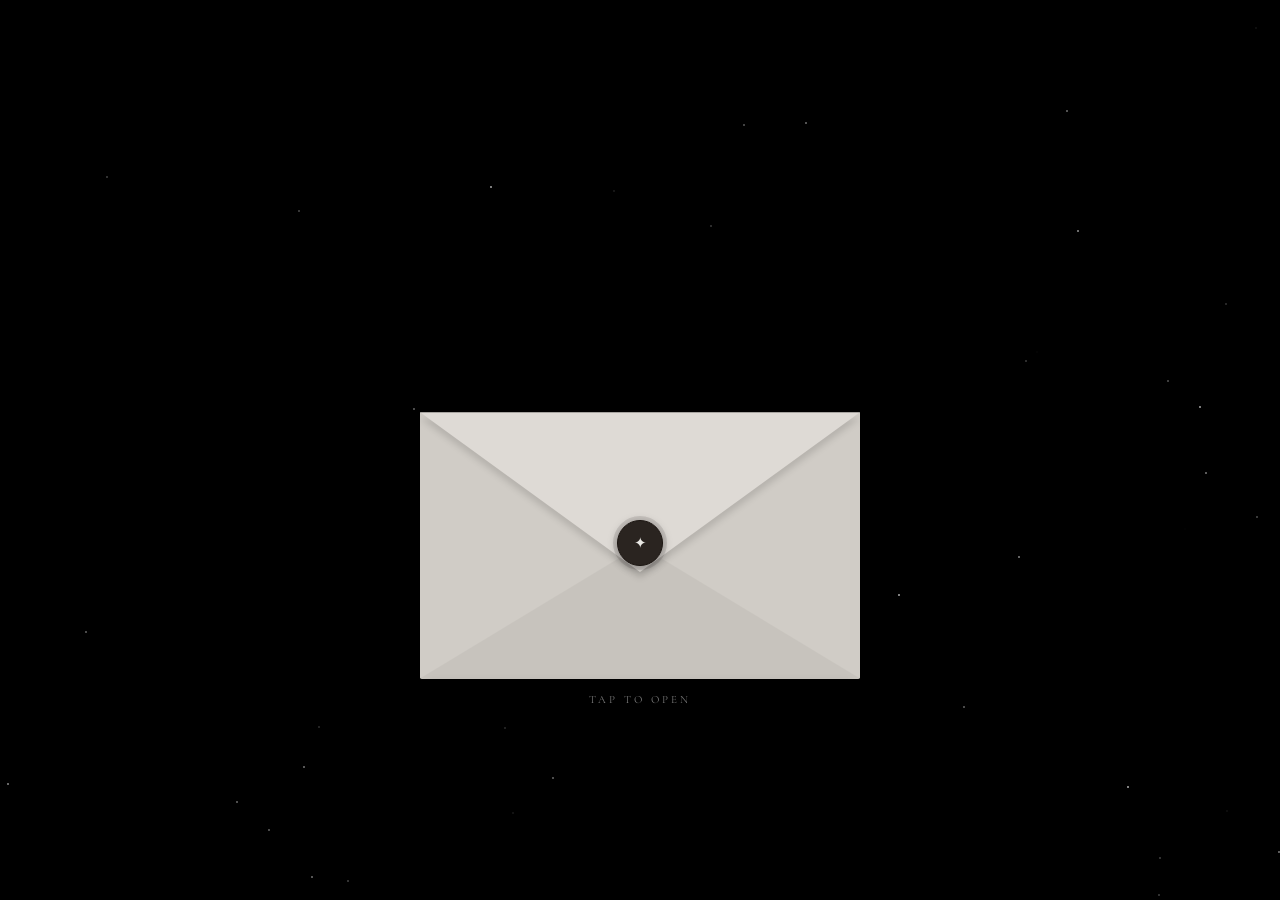
<file: index.html>
﻿<!DOCTYPE html>
<html lang="en">

<head>
  <meta charset="UTF-8">
  <meta name="viewport" content="width=device-width, initial-scale=1.0">
  <title>Invitation – CLore Sdn. Bhd.</title>
  <link rel="stylesheet" href="style.css">
  <link rel="preconnect" href="https://fonts.googleapis.com">
  <link rel="preconnect" href="https://fonts.gstatic.com" crossorigin>
  <link
    href="https://fonts.googleapis.com/css2?family=Cormorant+Garamond:ital,wght@0,300;0,400;0,500;0,600;1,300;1,400&family=Great+Vibes&display=swap"
    rel="stylesheet">
  <style>
    .lang-toggle {
      position: absolute;
      top: 1rem;
      right: 1rem;
      display: flex;
      gap: 6px;
      z-index: 5;
    }
    .lang-toggle button {
      background: transparent;
      border: 1px solid rgba(0, 0, 0, 0.15);
      color: #6a635c;
      font-family: 'Cormorant Garamond', Georgia, serif;
      font-size: 10px;
      letter-spacing: 1.5px;
      text-transform: uppercase;
      padding: 4px 10px;
      cursor: pointer;
      transition: all 0.2s;
    }
    .lang-toggle button:hover {
      border-color: rgba(0, 0, 0, 0.35);
      color: #1a1a1a;
    }
    .lang-toggle button.active {
      background: #1a1a1a;
      border-color: #1a1a1a;
      color: #e9e8e4;
    }
  </style>
</head>

<body>

  <h2 class="sr-only">Animated grand invitation card with envelope opening and RSVP form</h2>

  <!-- cinematic interlude overlay -->
  <div class="grand-overlay" id="grandOverlay">
    <div class="g-ring"></div>
    <div class="g-ring"></div>
    <div class="g-ring"></div>
    <div class="g-center">
      <div class="g-symbol">✦ &nbsp; ✦ &nbsp; ✦</div>
      <div class="g-texts">
        <div class="g-company">CLore Sdn. Bhd.</div>
        <div class="g-divider"></div>
        <div class="g-tagline" id="g-tagline">you are cordially invited</div>
      </div>
    </div>
  </div>

  <div class="scene" id="scene">
    <div class="particles" id="particles"></div>

    <div class="env-stage" id="envStage">
      <div class="envelope-wrap" id="envWrap" onclick="openEnvelope()">
        <div class="env-body-wrap">
          <div class="env-paper" id="envPaper"></div>
          <div class="env-flap" id="envFlap"></div>
          <div class="env-base-wrap">
            <div class="env-base"></div>
          </div>
          <div class="env-seal" id="envSeal">✦</div>
        </div>
      </div>
    </div>
      <p class="open-hint" id="hint">TAP TO OPEN</p>

    <div class="card-reveal" id="cardReveal">
      <div class="card">
        <div class="card-inner" style="position:relative;">
          <div class="lang-toggle">
            <button id="btn-en" onclick="setLang('en')">EN</button>
            <button id="btn-bm" onclick="setLang('bm')">BM</button>
          </div>
          <div class="card-logo"><img src="public/clore-logo.png" alt="CLore"></div>
          <div class="guest-name" id="guest-name"></div>
          <div class="card-rule"></div>
          <div class="event-label" id="event-label">TAYANGAN PERDANA</div>
          <div class="movie-title">TARUNG: UNFORGIVEN</div>
          <div class="event-details">
            <div class="event-detail-row" id="event-date">Jumaat, 8 Mei 2026</div>
            <div class="event-detail-row" id="event-time">8:00 malam</div>
            <div class="event-detail-row" id="event-venue">TGV Central I-City, Shah Alam</div>
          </div>
          <div class="rsvp-deadline" id="rsvp-deadline">Sila sahkan kehadiran sebelum <span id="rsvp-deadline-date">5 Mei 2026</span></div>
          <div id="main-cta">
            <div class="cta-row">
              <button class="btn-accept" id="btn-accept" onclick="showForm()">Accept Invitation</button>
              <button class="btn-decline" id="btn-decline" onclick="showDecline()">Unable to Attend</button>
            </div>
          </div>
          <div class="rsvp-form" id="rsvp-form">
            <div class="rsvp-heading" id="rsvp-heading">Confirm your attendance</div>
            <div>
              <label class="form-label" id="label-name">Full name</label>
              <input class="form-input" type="text" id="rsvp-name-input">
            </div>
            <div>
              <label class="form-label" id="label-phone">Mobile number</label>
              <input class="form-input" type="tel" id="rsvp-phone-input" placeholder="+60 12-345 6789">
            </div>
            <div>
              <label class="form-label" id="label-seats">Number of seats</label>
              <select class="form-select" id="rsvp-seats-input">
                <option value="1">1 — Myself only</option>
                <option value="2">2 — Myself + 1 guest</option>
                <option value="3">3 — Myself + 2 guests</option>
              </select>
            </div>
            <button class="btn-submit" id="btn-submit" onclick="showSuccess()">Confirm Attendance</button>
          </div>
          <div class="success-box" id="success-box">
            <div class="check-circle">✓</div>
            <div class="success-title" id="success-title">You're confirmed!</div>
            <div class="success-sub" id="success-sub"></div>
          </div>
        </div>
        <div class="card-footer">
          <div class="footer-note">CLore Sdn. Bhd.</div>
        </div>
      </div>
    </div>
  </div>

  <script>
    const GUEST_NAME = new URLSearchParams(window.location.search).get('guest') || "Dato’ Ahmad Faris";
    const RSVP_URL = 'https://script.google.com/macros/s/AKfycbwcLA_nsrgvuQSphbCpaSE7DG6LaZrOveD5SYx8oHdH7uSko8iEqEbgNO7tzCqnyhVC/exec';
    let currentLang = 'en';

    const i18n = {
      en: {
        gTagline: 'you are cordially invited',
        hint: 'TAP TO OPEN',
        eventLabel: 'PREMIERE SCREENING',
        eventDate: 'Friday, 8 May 2026',
        eventTime: '8:00 pm',
        eventVenue: 'TGV Central I-City, Shah Alam',
        rsvpDeadlinePrefix: 'Please confirm your attendance before ',
        rsvpDeadlineDate: '5 May 2026',
        btnAccept: 'Accept Invitation',
        btnDecline: 'Unable to Attend',
        rsvpHeading: 'Confirm your attendance',
        labelName: 'Full name',
        labelPhone: 'Mobile number',
        labelSeats: 'Number of seats',
        seat1: '1 — Myself only',
        seat2: '2 — Myself + 1 guest',
        seat3: '3 — Myself + 2 guests',
        btnSubmit: 'Confirm Attendance',
        successTitle: "You're confirmed!",
        successSub: name => 'Thank you, ' + name + '. We look forward to your presence at the premiere of Tarung: Unforgiven on 8 May 2026.',
        declineMsg: '<div style="text-align:center;padding:1.5rem 0;font-size:14px;color:#a0998e;font-family:\'Cormorant Garamond\',Georgia,serif;line-height:1.7;font-style:italic;">We understand and will miss your presence.<br>Thank you for letting us know.</div>'
      },
      bm: {
        gTagline: 'anda dijemput dengan hormat',
        hint: 'KETUK UNTUK BUKA',
        eventLabel: 'TAYANGAN PERDANA',
        eventDate: 'Jumaat, 8 Mei 2026',
        eventTime: '8:00 malam',
        eventVenue: 'TGV Central I-City, Shah Alam',
        rsvpDeadlinePrefix: 'Sila sahkan kehadiran sebelum ',
        rsvpDeadlineDate: '5 Mei 2026',
        btnAccept: 'Terima Jemputan',
        btnDecline: 'Tidak Dapat Hadir',
        rsvpHeading: 'Sahkan kehadiran anda',
        labelName: 'Nama penuh',
        labelPhone: 'Nombor telefon',
        labelSeats: 'Bilangan tempat duduk',
        seat1: '1 — Diri saya sahaja',
        seat2: '2 — Diri saya + 1 tetamu',
        seat3: '3 — Diri saya + 2 tetamu',
        btnSubmit: 'Sahkan Kehadiran',
        successTitle: 'Anda telah disahkan!',
        successSub: name => 'Terima kasih, ' + name + '. Kami menantikan kehadiran anda di tayangan perdana Tarung: Unforgiven pada 8 Mei 2026.',
        declineMsg: '<div style="text-align:center;padding:1.5rem 0;font-size:14px;color:#a0998e;font-family:\'Cormorant Garamond\',Georgia,serif;line-height:1.7;font-style:italic;">Kami faham dan akan merindui kehadiran anda.<br>Terima kasih kerana memaklumkan kami.</div>'
      }
    };

    function setLang(lang) {
      currentLang = lang;
      const t = i18n[lang];

      document.getElementById('g-tagline').textContent = t.gTagline;
      document.getElementById('hint').textContent = t.hint;
      document.getElementById('event-label').textContent = t.eventLabel;
      document.getElementById('event-date').textContent = t.eventDate;
      document.getElementById('event-time').textContent = t.eventTime;
      document.getElementById('event-venue').textContent = t.eventVenue;
      document.getElementById('rsvp-deadline').innerHTML = t.rsvpDeadlinePrefix + '<span id="rsvp-deadline-date">' + t.rsvpDeadlineDate + '</span>';
      document.getElementById('btn-accept').textContent = t.btnAccept;
      document.getElementById('btn-decline').textContent = t.btnDecline;
      document.getElementById('rsvp-heading').textContent = t.rsvpHeading;
      document.getElementById('label-name').textContent = t.labelName;
      document.getElementById('label-phone').textContent = t.labelPhone;
      document.getElementById('label-seats').textContent = t.labelSeats;

      const opts = document.getElementById('rsvp-seats-input').options;
      opts[0].textContent = t.seat1;
      opts[1].textContent = t.seat2;
      opts[2].textContent = t.seat3;

      document.getElementById('btn-submit').textContent = t.btnSubmit;
      document.getElementById('success-title').textContent = t.successTitle;

      const successBox = document.getElementById('success-box');
      if (successBox.classList.contains('visible')) {
        document.getElementById('success-sub').textContent = t.successSub(GUEST_NAME);
      }

      document.getElementById('btn-en').classList.toggle('active', lang === 'en');
      document.getElementById('btn-bm').classList.toggle('active', lang === 'bm');
    }

    const urlLang = new URLSearchParams(window.location.search).get('lang');
    if (urlLang === 'bm') currentLang = 'bm';
    else if (urlLang === 'en') currentLang = 'en';

    document.getElementById('guest-name').textContent = GUEST_NAME;
    document.getElementById('rsvp-name-input').value = GUEST_NAME;
    document.getElementById('success-sub').textContent = i18n[currentLang].successSub(GUEST_NAME);
    setLang(currentLang);

    const scene = document.getElementById('scene');
    const particles = document.getElementById('particles');

    for (let i = 0; i < 40; i++) {
      const s = document.createElement('div');
      s.className = 'star';
      s.style.left = Math.random() * 100 + '%';
      s.style.top = Math.random() * 100 + '%';
      s.style.setProperty('--d', (2 + Math.random() * 4) + 's');
      s.style.setProperty('--delay', (-Math.random() * 4) + 's');
      s.style.opacity = Math.random() * 0.7;
      particles.appendChild(s);
    }

    let opened = false;
    function openEnvelope() {
      if (opened) return;
      opened = true;
      const flap = document.getElementById('envFlap');
      const seal = document.getElementById('envSeal');
      const hint = document.getElementById('hint');
      const wrap = document.getElementById('envWrap');
      const stage = document.getElementById('envStage');
      const paper = document.getElementById('envPaper');

      hint.style.opacity = '0';
      seal.classList.add('hidden');
      flap.classList.add('open');

      // paper rises out of envelope as flap opens
      setTimeout(() => {
        paper.classList.add('rising');
      }, 350);

      // envelope + paper fade out together
      setTimeout(() => {
        stage.style.transition = 'all 0.6s cubic-bezier(0.4,0,0.2,1)';
        stage.style.transform = 'translateY(-30px) scale(0.85)';
        stage.style.opacity = '0';
      }, 1200);

      // grand cinematic interlude begins
      setTimeout(() => {
        stage.style.display = 'none';
        hint.style.display = 'none';
        document.getElementById('grandOverlay').classList.add('active');
      }, 1900);

      // white flash exit
      setTimeout(() => {
        const ov = document.getElementById('grandOverlay');
        ov.style.transition = 'background 0.2s ease, opacity 0.45s ease 0.15s';
        ov.style.background = '#fff';
        ov.style.opacity = '0';
      }, 4650);

      // reveal card
      setTimeout(() => {
        document.getElementById('grandOverlay').style.display = 'none';
        spawnConfetti();
        document.getElementById('cardReveal').style.display = 'block';
      }, 5150);
    }

    function spawnConfetti() {
      const colors = ['#ffffff', '#dddddd', '#aaaaaa', '#eeeeee', '#f5f5f5'];
      for (let i = 0; i < 28; i++) {
        const p = document.createElement('div');
        const size = 4 + Math.random() * 6;
        p.style.cssText = `position:absolute;width:${size}px;height:${size}px;border-radius:${Math.random() > 0.5 ? '50%' : '2px'};background:${colors[Math.floor(Math.random() * colors.length)]};left:${20 + Math.random() * 60}%;top:30%;pointer-events:none;z-index:10;`;
        const tx = (Math.random() - 0.5) * 200;
        const ty = -(80 + Math.random() * 160);
        const rot = Math.random() * 720;
        p.style.animation = 'none';
        p.style.transition = `transform ${0.8 + Math.random() * 0.6}s cubic-bezier(0.25,0.46,0.45,0.94), opacity ${0.4}s ease ${0.6 + Math.random() * 0.3}s`;
        scene.appendChild(p);
        requestAnimationFrame(() => {
          requestAnimationFrame(() => {
            p.style.transform = `translate(${tx}px,${ty}px) rotate(${rot}deg)`;
            p.style.opacity = '0';
          });
        });
        setTimeout(() => p.remove(), 1600);
      }
    }

    function showForm() {
      document.getElementById('rsvp-form').classList.add('visible');
      document.getElementById('main-cta').style.display = 'none';
    }
    function submitRSVP(status) {
      const name = document.getElementById('rsvp-name-input').value.trim();
      let phone = document.getElementById('rsvp-phone-input').value.trim();
      const seats = document.getElementById('rsvp-seats-input').value;

      // normalize phone: digits only, replace leading 0 with 6
      phone = phone.replace(/\D/g, '');
      if (phone.startsWith('0')) phone = '6' + phone;

      if (RSVP_URL && RSVP_URL.includes('script.google.com')) {
        const params = new URLSearchParams({ action: 'rsvp', name, phone, seats, status });
        fetch(RSVP_URL + '?' + params.toString()).catch(e => console.error('RSVP submission failed', e));
      }
    }

    function showDecline() {
      document.getElementById('main-cta').innerHTML = i18n[currentLang].declineMsg;
      submitRSVP('Declined');
    }

    function showSuccess() {
      document.getElementById('rsvp-form').classList.remove('visible');
      document.getElementById('success-box').classList.add('visible');
      document.getElementById('success-sub').textContent = i18n[currentLang].successSub(GUEST_NAME);
      submitRSVP('Confirmed');
    }
  </script>

</body>

</html>
</file>
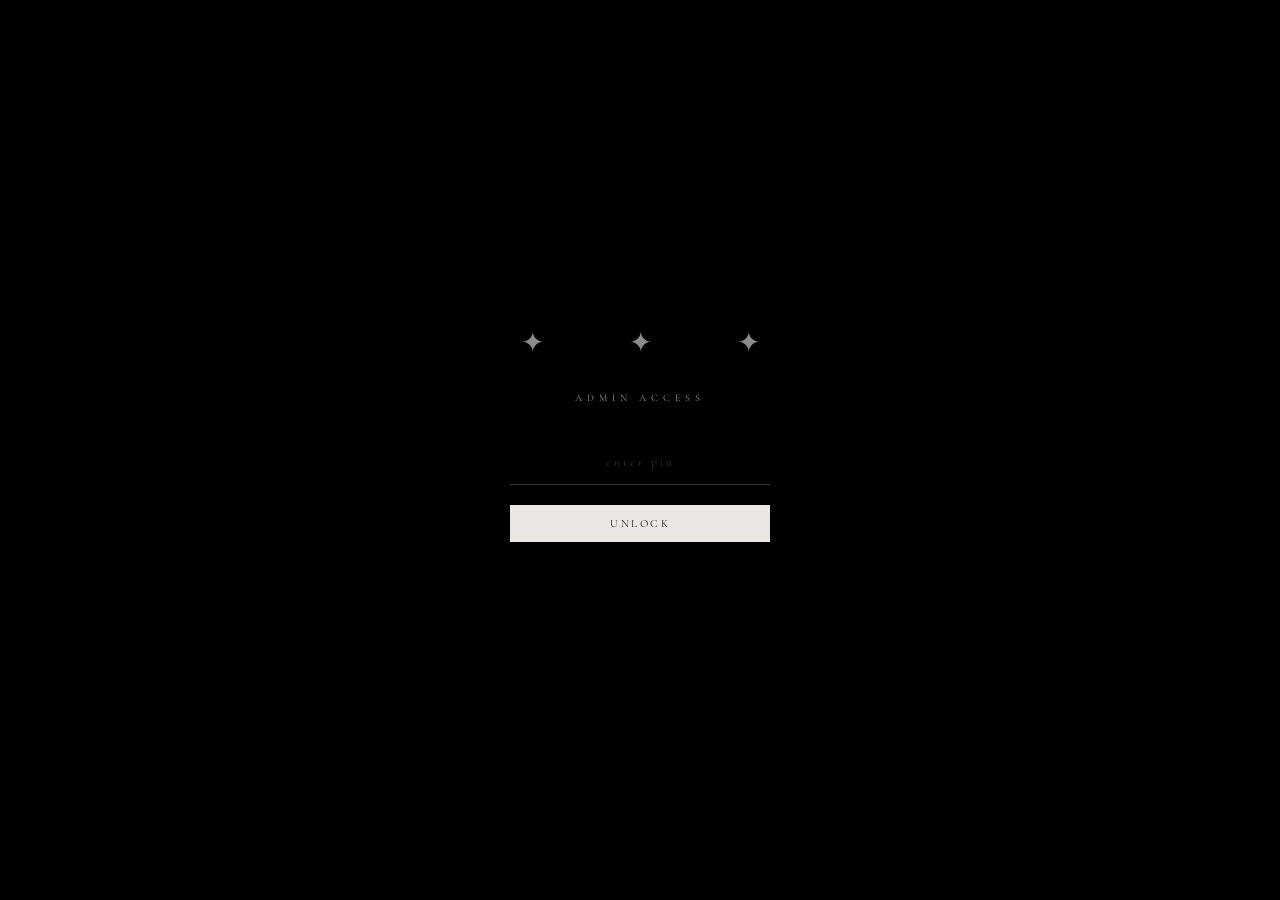
<file: admin.html>
<!DOCTYPE html>
<html lang="en">

<head>
  <meta charset="UTF-8">
  <meta name="viewport" content="width=device-width, initial-scale=1.0">
  <title>Admin — CLore Invitation</title>
  <link rel="preconnect" href="https://fonts.googleapis.com">
  <link rel="preconnect" href="https://fonts.gstatic.com" crossorigin>
  <link
    href="https://fonts.googleapis.com/css2?family=Cormorant+Garamond:ital,wght@0,300;0,400;0,500;0,600;1,300;1,400&family=Great+Vibes&display=swap"
    rel="stylesheet">
  <style>
    * {
      box-sizing: border-box;
      margin: 0;
      padding: 0;
    }

    :root {
      --bg: #000;
      --surface: #111;
      --border: rgba(255, 255, 255, 0.08);
      --text: #e9e8e4;
      --muted: #a0998e;
      --font-serif: 'Cormorant Garamond', Georgia, serif;
    }

    html,
    body {
      width: 100%;
      min-height: 100vh;
      background: var(--bg);
      color: var(--text);
      font-family: var(--font-serif);
    }

    /* ── stars ── */
    .stars {
      position: fixed;
      inset: 0;
      pointer-events: none;
      z-index: 0;
    }

    .star {
      position: absolute;
      width: 2px;
      height: 2px;
      background: #fff;
      border-radius: 50%;
      animation: twinkle var(--d, 3s) ease-in-out infinite var(--delay, 0s);
    }

    @keyframes twinkle {

      0%,
      100% {
        opacity: 0.15;
        transform: scale(1);
      }

      50% {
        opacity: 0.9;
        transform: scale(1.6);
      }
    }

    /* ── loading bar ── */
    #loading-bar {
      position: fixed;
      top: 0;
      left: 0;
      right: 0;
      height: 1px;
      z-index: 300;
      background: linear-gradient(90deg, transparent 0%, rgba(255, 255, 255, 0.55) 50%, transparent 100%);
      background-size: 200% 100%;
      animation: barShimmer 1.3s ease-in-out infinite;
      opacity: 0;
      transition: opacity 0.2s;
      pointer-events: none;
    }

    #loading-bar.active {
      opacity: 1;
    }

    @keyframes barShimmer {
      0% {
        background-position: 200% 0;
      }

      100% {
        background-position: -200% 0;
      }
    }

    /* ── pin gate ── */
    #pin-gate {
      position: fixed;
      inset: 0;
      background: #000;
      display: flex;
      flex-direction: column;
      align-items: center;
      justify-content: center;
      z-index: 100;
      gap: 2rem;
    }

    .pin-symbol {
      font-size: 28px;
      color: #fff;
      letter-spacing: 16px;
      padding-left: 16px;
      opacity: 0.55;
    }

    .pin-title {
      font-size: 10px;
      letter-spacing: 5px;
      color: var(--muted);
      text-transform: uppercase;
    }

    .pin-box {
      display: flex;
      flex-direction: column;
      align-items: center;
      gap: 1rem;
      width: 100%;
      max-width: 260px;
    }

    .pin-input {
      width: 100%;
      padding: 12px 0;
      text-align: center;
      background: transparent;
      border: none;
      border-bottom: 1px solid rgba(255, 255, 255, 0.18);
      color: #fff;
      font-size: 20px;
      letter-spacing: 10px;
      font-family: var(--font-serif);
      outline: none;
    }

    .pin-input::placeholder {
      color: rgba(255, 255, 255, 0.2);
      letter-spacing: 3px;
      font-size: 12px;
    }

    .pin-input:focus {
      border-color: rgba(255, 255, 255, 0.45);
    }

    .pin-btn {
      width: 100%;
      padding: 12px;
      background: var(--text);
      color: #1a1a1a;
      border: none;
      cursor: pointer;
      font-family: var(--font-serif);
      font-size: 11px;
      letter-spacing: 2.5px;
      text-transform: uppercase;
      transition: opacity 0.2s;
      margin-top: 0.25rem;
    }

    .pin-btn:hover {
      opacity: 0.82;
    }

    .pin-error {
      font-size: 11px;
      color: #c0392b;
      letter-spacing: 1px;
      min-height: 16px;
      text-align: center;
    }

    /* ── admin panel ── */
    #admin-panel {
      position: relative;
      z-index: 1;
      min-height: 100vh;
      max-width: 680px;
      margin: 0 auto;
      padding: 3rem 1.5rem 5rem;
    }

    .admin-header {
      display: flex;
      align-items: center;
      justify-content: space-between;
      margin-bottom: 2.5rem;
      padding-bottom: 1.5rem;
      border-bottom: 1px solid var(--border);
    }

    .admin-brand {
      display: flex;
      flex-direction: column;
      gap: 3px;
    }

    .admin-company {
      font-size: 9px;
      letter-spacing: 5px;
      color: var(--muted);
      text-transform: uppercase;
    }

    .admin-title {
      font-size: 20px;
      color: var(--text);
      letter-spacing: 1px;
    }

    .btn-lock {
      padding: 8px 16px;
      background: transparent;
      border: 1px solid rgba(255, 255, 255, 0.14);
      color: var(--muted);
      font-family: var(--font-serif);
      font-size: 10px;
      letter-spacing: 2px;
      text-transform: uppercase;
      cursor: pointer;
      transition: border-color 0.2s, color 0.2s;
    }

    .btn-lock:hover {
      border-color: rgba(255, 255, 255, 0.38);
      color: var(--text);
    }

    /* ── setup banner ── */
    #setup-banner {
      background: rgba(192, 57, 43, 0.08);
      border: 1px solid rgba(192, 57, 43, 0.28);
      padding: 1.25rem 1.5rem;
      margin-bottom: 2rem;
      font-size: 12px;
      color: #e08080;
      line-height: 1.8;
      letter-spacing: 0.3px;
    }

    #setup-banner strong {
      color: #ebb;
    }

    #setup-banner code {
      background: rgba(255, 255, 255, 0.07);
      padding: 1px 6px;
      font-family: 'Courier New', monospace;
      font-size: 11px;
      color: #ddd;
    }

    /* ── add section ── */
    .add-section {
      background: var(--surface);
      border: 1px solid var(--border);
      padding: 1.75rem;
      margin-bottom: 2.5rem;
    }

    .section-label {
      font-size: 9px;
      letter-spacing: 4px;
      color: var(--muted);
      text-transform: uppercase;
      margin-bottom: 1.25rem;
    }

    .add-row {
      display: flex;
      gap: 10px;
      align-items: flex-end;
    }

    .guest-input {
      flex: 1;
      padding: 10px 0;
      background: transparent;
      border: none;
      border-bottom: 1px solid rgba(255, 255, 255, 0.14);
      color: var(--text);
      font-size: 15px;
      font-family: var(--font-serif);
      outline: none;
    }

    .guest-input::placeholder {
      color: rgba(255, 255, 255, 0.2);
      font-size: 13px;
      font-style: italic;
    }

    .guest-input:focus {
      border-color: rgba(255, 255, 255, 0.38);
    }

    .btn-add {
      padding: 10px 22px;
      background: var(--text);
      color: #1a1a1a;
      border: none;
      cursor: pointer;
      font-family: var(--font-serif);
      font-size: 10px;
      letter-spacing: 2px;
      text-transform: uppercase;
      white-space: nowrap;
      transition: opacity 0.2s;
      flex-shrink: 0;
    }

    .btn-add:hover:not(:disabled) {
      opacity: 0.82;
    }

    .btn-add:disabled {
      opacity: 0.4;
      cursor: not-allowed;
    }

    /* ── guest list ── */
    .list-header {
      display: flex;
      align-items: baseline;
      gap: 0.75rem;
      margin-bottom: 1rem;
    }

    .guest-count {
      background: rgba(255, 255, 255, 0.07);
      font-size: 10px;
      color: var(--muted);
      padding: 2px 9px;
      letter-spacing: 1px;
    }

    .guest-list {
      display: flex;
      flex-direction: column;
      gap: 1px;
    }

    .guest-empty {
      padding: 3.5rem;
      text-align: center;
      font-size: 12px;
      color: rgba(255, 255, 255, 0.18);
      letter-spacing: 2px;
      font-style: italic;
      border: 1px solid var(--border);
    }

    .guest-row {
      display: flex;
      align-items: center;
      gap: 12px;
      background: var(--surface);
      padding: 1rem 1.25rem;
      border-bottom: 1px solid var(--border);
      animation: rowIn 0.28s ease both;
    }

    @keyframes rowIn {
      from {
        opacity: 0;
        transform: translateX(-6px);
      }

      to {
        opacity: 1;
        transform: translateX(0);
      }
    }

    .guest-idx {
      font-size: 10px;
      color: rgba(255, 255, 255, 0.2);
      min-width: 22px;
      letter-spacing: 0.5px;
    }

    .guest-name-text {
      flex: 1;
      font-size: 15px;
      color: var(--text);
    }

    .btn-copy {
      padding: 6px 14px;
      background: transparent;
      border: 1px solid rgba(255, 255, 255, 0.14);
      color: var(--muted);
      font-family: var(--font-serif);
      font-size: 9px;
      letter-spacing: 2px;
      text-transform: uppercase;
      cursor: pointer;
      transition: all 0.2s;
      white-space: nowrap;
    }

    .btn-copy:hover {
      border-color: rgba(255, 255, 255, 0.38);
      color: var(--text);
    }

    .btn-copy.copied {
      border-color: rgba(255, 255, 255, 0.28);
      color: var(--text);
    }

    .btn-del {
      padding: 6px 10px;
      background: transparent;
      border: 1px solid transparent;
      color: rgba(255, 255, 255, 0.2);
      cursor: pointer;
      font-size: 13px;
      transition: all 0.2s;
      line-height: 1;
      flex-shrink: 0;
    }

    .btn-del:hover {
      color: #c0392b;
      border-color: rgba(192, 57, 43, 0.3);
    }

    /* ── confirm modal ── */
    .modal-overlay {
      position: fixed;
      inset: 0;
      background: rgba(0, 0, 0, 0.75);
      backdrop-filter: blur(4px);
      display: flex;
      align-items: center;
      justify-content: center;
      z-index: 400;
      opacity: 0;
      pointer-events: none;
      transition: opacity 0.25s ease;
    }

    .modal-overlay.active {
      opacity: 1;
      pointer-events: auto;
    }

    .modal-box {
      background: var(--surface);
      border: 1px solid var(--border);
      padding: 2.25rem 2rem;
      max-width: 360px;
      width: calc(100% - 2rem);
      text-align: center;
      animation: modalIn 0.28s ease both;
    }

    @keyframes modalIn {
      from {
        opacity: 0;
        transform: scale(0.96) translateY(8px);
      }

      to {
        opacity: 1;
        transform: scale(1) translateY(0);
      }
    }

    .modal-icon {
      font-size: 28px;
      color: rgba(255, 255, 255, 0.35);
      margin-bottom: 1rem;
    }

    .modal-title {
      font-size: 16px;
      color: var(--text);
      letter-spacing: 0.5px;
      margin-bottom: 0.5rem;
    }

    .modal-name {
      font-size: 15px;
      color: var(--muted);
      font-style: italic;
      margin-bottom: 1.75rem;
      line-height: 1.5;
    }

    .modal-actions {
      display: flex;
      gap: 10px;
      justify-content: center;
    }

    .btn-modal {
      padding: 10px 22px;
      font-family: var(--font-serif);
      font-size: 10px;
      letter-spacing: 2px;
      text-transform: uppercase;
      cursor: pointer;
      transition: opacity 0.2s;
      border: none;
    }

    .btn-modal:hover {
      opacity: 0.82;
    }

    .btn-modal-cancel {
      background: transparent;
      color: var(--muted);
      border: 1px solid rgba(255, 255, 255, 0.14);
    }

    .btn-modal-confirm {
      background: #c0392b;
      color: #fff;
    }

    /* ── toast ── */
    #toast {
      position: fixed;
      bottom: 2rem;
      left: 50%;
      transform: translateX(-50%) translateY(12px);
      background: var(--text);
      color: #1a1a1a;
      padding: 10px 22px;
      font-size: 10px;
      letter-spacing: 2.5px;
      text-transform: uppercase;
      font-family: var(--font-serif);
      opacity: 0;
      transition: opacity 0.22s, transform 0.22s;
      pointer-events: none;
      white-space: nowrap;
      z-index: 200;
    }

    #toast.show {
      opacity: 1;
      transform: translateX(-50%) translateY(0);
    }

    @media(max-width:480px) {
      #admin-panel {
        padding: 2rem 1rem 4rem;
      }

      .admin-header {
        flex-direction: column;
        align-items: flex-start;
        gap: 1rem;
      }

      .add-row {
        flex-direction: column;
      }

      .btn-add {
        width: 100%;
      }

      .guest-row {
        flex-wrap: wrap;
        gap: 8px;
      }
    }
  </style>
</head>

<body>

  <div id="loading-bar"></div>
  <div class="stars" id="stars"></div>

  <!-- PIN Gate -->
  <div id="pin-gate">
    <div class="pin-symbol">✦ &nbsp; ✦ &nbsp; ✦</div>
    <div class="pin-title">Admin Access</div>
    <div class="pin-box">
      <input class="pin-input" type="password" id="pinInput" maxlength="8" placeholder="enter pin" autocomplete="off">
      <button class="pin-btn" onclick="checkPin()">Unlock</button>
      <div class="pin-error" id="pinError"></div>
    </div>
  </div>

  <!-- Admin Panel -->
  <div id="admin-panel" hidden>
    <div class="admin-header">
      <div class="admin-brand">
        <div class="admin-company">CLore Sdn. Bhd.</div>
        <div class="admin-title">Guest Manager</div>
      </div>
      <button class="btn-lock" onclick="logout()">Lock</button>
    </div>

    <div id="setup-banner" hidden>
      <strong>Setup required</strong><br>
      Open <code>admin.html</code> in a text editor and paste your Apps Script deployment URL into the
      <code>SCRIPT_URL</code> constant at the top of the <code>&lt;script&gt;</code> block.
      See <code>Code.gs</code> for instructions on deploying the script.
    </div>

    <div class="add-section">
      <div class="section-label">Add Guest</div>
      <div class="add-row">
        <input class="guest-input" type="text" id="guestInput" placeholder="Full name, e.g. Dato' Ahmad Faris"
          maxlength="80">
        <button class="btn-add" id="btnAdd" onclick="addGuest()">Add</button>
      </div>
    </div>

    <div class="list-header">
      <div class="section-label" style="margin-bottom:0">Guest List</div>
      <span class="guest-count" id="guestCount">0</span>
    </div>
    <div class="guest-list" id="guestList"></div>
  </div>

  <!-- Confirm Modal -->
  <div class="modal-overlay" id="confirmModal">
    <div class="modal-box">
      <div class="modal-icon">✕</div>
      <div class="modal-title">Remove Guest</div>
      <div class="modal-name" id="modalGuestName"></div>
      <div class="modal-actions">
        <button class="btn-modal btn-modal-cancel" onclick="closeModal()">Cancel</button>
        <button class="btn-modal btn-modal-confirm" id="modalConfirmBtn">Remove</button>
      </div>
    </div>
  </div>

  <div id="toast"></div>

  <script>
    // ── config ─────────────────────────────────────────────────────────────────
    const ADMIN_PIN = '6767'; // change this to your preferred PIN

    // Paste your Apps Script web app URL here after deploying Code.gs
    const SCRIPT_URL = 'https://script.google.com/macros/s/AKfycbxcohE7oDPFiW7LTttYkVD1uO4qSf1n9IS1O35CLPgkh1U1msrtQ_wtcBOzc0xyof4i/exec';
    // ───────────────────────────────────────────────────────────────────────────

    // ── stars ──
    const starsEl = document.getElementById('stars');
    for (let i = 0; i < 40; i++) {
      const s = document.createElement('div');
      s.className = 'star';
      s.style.left = Math.random() * 100 + '%';
      s.style.top = Math.random() * 100 + '%';
      s.style.setProperty('--d', (2 + Math.random() * 4) + 's');
      s.style.setProperty('--delay', (-Math.random() * 4) + 's');
      s.style.opacity = Math.random() * 0.7;
      starsEl.appendChild(s);
    }

    // ── session persistence ──
    if (sessionStorage.getItem('admin_unlocked') === '1') {
      document.getElementById('pin-gate').style.display = 'none';
      document.getElementById('admin-panel').hidden = false;
      init();
    }

    document.getElementById('pinInput').addEventListener('keydown', e => {
      if (e.key === 'Enter') checkPin();
    });

    function checkPin() {
      const val = document.getElementById('pinInput').value;
      if (val === ADMIN_PIN) {
        sessionStorage.setItem('admin_unlocked', '1');
        document.getElementById('pin-gate').style.display = 'none';
        document.getElementById('admin-panel').hidden = false;
        init();
      } else {
        const err = document.getElementById('pinError');
        err.textContent = 'Incorrect PIN. Try again.';
        document.getElementById('pinInput').value = '';
        setTimeout(() => err.textContent = '', 2800);
      }
    }

    function logout() {
      sessionStorage.removeItem('admin_unlocked');
      document.getElementById('admin-panel').hidden = true;
      document.getElementById('pin-gate').style.display = 'flex';
      document.getElementById('pinInput').value = '';
    }

    // ── init ──
    function init() {
      if (!SCRIPT_URL) {
        document.getElementById('setup-banner').hidden = false;
        renderGuests([]);
        return;
      }
      loadGuests();
    }

    // ── API ──
    async function api(params) {
      const url = SCRIPT_URL + '?' + new URLSearchParams(params).toString();
      const res = await fetch(url);
      if (!res.ok) throw new Error('HTTP ' + res.status);
      return res.json();
    }

    // ── load ──
    async function loadGuests() {
      setLoading(true);
      try {
        const data = await api({ action: 'list' });
        renderGuests(data.guests || []);
      } catch {
        showToast('Failed to load guest list');
        renderGuests([]);
      } finally {
        setLoading(false);
      }
    }

    // ── add ──
    document.getElementById('guestInput').addEventListener('keydown', e => {
      if (e.key === 'Enter') addGuest();
    });

    async function addGuest() {
      if (!SCRIPT_URL) { showToast('Script URL not configured'); return; }
      const input = document.getElementById('guestInput');
      const name = input.value.trim();
      if (!name) return;
      setLoading(true);
      try {
        const data = await api({ action: 'add', name });
        input.value = '';
        renderGuests(data.guests || []);
        input.focus();
      } catch {
        showToast('Failed to add guest');
      } finally {
        setLoading(false);
      }
    }

    // ── delete ──
    let pendingDeleteName = null;

    function openDeleteModal(name) {
      pendingDeleteName = name;
      document.getElementById('modalGuestName').textContent = name;
      document.getElementById('confirmModal').classList.add('active');
    }

    function closeModal() {
      pendingDeleteName = null;
      document.getElementById('confirmModal').classList.remove('active');
    }

    document.getElementById('modalConfirmBtn').addEventListener('click', async () => {
      if (!pendingDeleteName) return;
      const name = pendingDeleteName;
      closeModal();
      if (!SCRIPT_URL) { showToast('Script URL not configured'); return; }
      setLoading(true);
      try {
        const data = await api({ action: 'delete', name });
        renderGuests(data.guests || []);
      } catch {
        showToast('Failed to remove guest');
      } finally {
        setLoading(false);
      }
    });

    // close modal on overlay click
    document.getElementById('confirmModal').addEventListener('click', e => {
      if (e.target === document.getElementById('confirmModal')) closeModal();
    });

    // close modal on Escape key
    document.addEventListener('keydown', e => {
      if (e.key === 'Escape') closeModal();
    });

    async function deleteGuest(name) {
      openDeleteModal(name);
    }

    // ── copy link ──
    const shortUrlCache = {}; // name → shortUrl

    function getGuestLink(name) {
      const base = window.location.href.replace(/\/admin\.html.*$/i, '/index.html');
      return base + '?guest=' + encodeURIComponent(name);
    }

    function shortenUrl(longUrl) {
      return new Promise((resolve, reject) => {
        const cb = 'shorten_' + Date.now() + '_' + Math.floor(Math.random() * 10000);
        const script = document.createElement('script');
        let resolved = false;
        const cleanup = () => {
          resolved = true;
          delete window[cb];
          if (script.parentNode) script.parentNode.removeChild(script);
        };

        window[cb] = (data) => {
          if (resolved) return;
          cleanup();
          if (data && data.shorturl) resolve(data.shorturl);
          else reject(new Error(data && data.errormessage ? data.errormessage : 'Shortening failed'));
        };

        script.onerror = () => { if (!resolved) { cleanup(); reject(new Error('Shortener script error')); } };
        setTimeout(() => { if (!resolved) { cleanup(); reject(new Error('Shortener timeout')); } }, 8000);

        script.src = 'https://is.gd/create.php?format=json&url=' + encodeURIComponent(longUrl) + '&callback=' + cb;
        document.head.appendChild(script);
      });
    }

    function fallbackCopy(text, cb) {
      const ta = document.createElement('textarea');
      ta.value = text;
      ta.setAttribute('readonly', '');
      ta.contentEditable = true;
      ta.style.cssText = 'position:fixed;top:0;left:0;width:2px;height:2px;padding:0;border:none;outline:none;box-shadow:none;background:transparent;opacity:0;z-index:-1;overflow:hidden;';
      document.body.appendChild(ta);

      ta.focus();
      ta.select();

      const range = document.createRange();
      range.selectNodeContents(ta);
      const sel = window.getSelection();
      sel.removeAllRanges();
      sel.addRange(range);
      ta.setSelectionRange(0, text.length);

      let ok = false;
      try { ok = document.execCommand('copy'); } catch (e) { /* ignore */ }

      document.body.removeChild(ta);
      sel.removeAllRanges();

      if (ok) cb();
      else showToast('Copy failed — long-press to select link');
    }

    function doCopy(text, btn) {
      const orig = btn.textContent;
      const done = () => {
        btn.textContent = 'Copied!';
        btn.classList.add('copied');
        showToast('Link copied');
        setTimeout(() => { btn.textContent = orig; btn.classList.remove('copied'); }, 2000);
      };

      if (navigator.clipboard && typeof navigator.clipboard.writeText === 'function') {
        navigator.clipboard.writeText(text).then(done).catch(() => fallbackCopy(text, done));
      } else {
        fallbackCopy(text, done);
      }
    }

    const isMobile = /Android|webOS|iPhone|iPad|iPod|BlackBerry|IEMobile|Opera Mini/i.test(navigator.userAgent);

    function copyLink(name, btn) {
      const longUrl = getGuestLink(name);

      if (isMobile) {
        // Mobile: always copy the full long URL (100% reliable)
        doCopy(longUrl, btn);
        return;
      }

      // Desktop: use short URL if already cached
      if (shortUrlCache[name]) {
        doCopy(shortUrlCache[name], btn);
        return;
      }

      // Desktop fallback: copy long URL now, short URL will be ready for next click
      doCopy(longUrl, btn);
    }

    // Pre-shorten all guest links in the background so the next tap copies the short URL
    function preShortenLinks(guests) {
      guests.forEach((name, i) => {
        if (shortUrlCache[name]) return;
        const longUrl = getGuestLink(name);
        setTimeout(() => {
          shortenUrl(longUrl)
            .then(shortUrl => { shortUrlCache[name] = shortUrl; })
            .catch(() => { /* leave long URL for this guest */ });
        }, i * 400);
      });
    }



    // ── render ──
    function renderGuests(guests) {
      document.getElementById('guestCount').textContent = guests.length;
      const container = document.getElementById('guestList');
      container.innerHTML = '';

      // start pre-shortening in the background (staggered)
      preShortenLinks(guests);

      if (guests.length === 0) {
        const empty = document.createElement('div');
        empty.className = 'guest-empty';
        empty.textContent = SCRIPT_URL ? 'No guests added yet' : 'Configure SCRIPT_URL to get started';
        container.appendChild(empty);
        return;
      }

      guests.forEach((name, i) => {
        const row = document.createElement('div');
        row.className = 'guest-row';

        const idx = document.createElement('span');
        idx.className = 'guest-idx';
        idx.textContent = String(i + 1).padStart(2, '0');

        const nameEl = document.createElement('span');
        nameEl.className = 'guest-name-text';
        nameEl.textContent = name;

        const copyBtn = document.createElement('button');
        copyBtn.className = 'btn-copy';
        copyBtn.textContent = 'Copy Link';
        copyBtn.onclick = () => copyLink(name, copyBtn);

        const delBtn = document.createElement('button');
        delBtn.className = 'btn-del';
        delBtn.title = 'Remove guest';
        delBtn.textContent = '✕';
        delBtn.onclick = () => deleteGuest(name);

        row.append(idx, nameEl, copyBtn, delBtn);
        container.appendChild(row);
      });
    }

    // ── loading ──
    function setLoading(on) {
      document.getElementById('loading-bar').classList.toggle('active', on);
      document.getElementById('btnAdd').disabled = on;
    }

    // ── toast ──
    let toastTimer;
    function showToast(msg) {
      const t = document.getElementById('toast');
      t.textContent = msg;
      t.classList.add('show');
      clearTimeout(toastTimer);
      toastTimer = setTimeout(() => t.classList.remove('show'), 2400);
    }
  </script>
</body>

</html>
</file>
<file: style.css>
*{box-sizing:border-box;margin:0;padding:0;}
html,body{width:100%;background:#000;}
.sr-only{position:absolute;width:1px;height:1px;padding:0;margin:-1px;overflow:hidden;clip:rect(0,0,0,0);white-space:nowrap;border:0;}
.scene{display:flex;flex-direction:column;align-items:center;justify-content:center;width:100%;padding:2rem 1rem;min-height:100vh;min-height:100svh;background:#000;position:relative;overflow:hidden;}
.particles{position:absolute;top:0;left:0;width:100%;height:100%;pointer-events:none;}
.star{position:absolute;width:2px;height:2px;background:#fff;border-radius:50%;animation:twinkle var(--d,3s) ease-in-out infinite var(--delay,0s);}
@keyframes twinkle{0%,100%{opacity:0.15;transform:scale(1);}50%{opacity:0.9;transform:scale(1.6);}}

.env-stage{position:relative;width:100%;max-width:340px;}
.envelope-wrap{position:relative;width:100%;cursor:pointer;z-index:2;}
.env-body-wrap{position:relative;overflow:hidden;padding-top:110%;background:linear-gradient(0deg,#c7c3bd 0%,#c7c3bd 55%,rgba(200,196,190,0) 55%);border-radius:2px;box-shadow:0 8px 32px rgba(0,0,0,0.28),0 2px 6px rgba(0,0,0,0.12);}
.env-paper{position:absolute;width:calc(100% - 1.2rem);left:0.6rem;height:90%;background:#f0ede8;top:100%;z-index:3;transition:top 0.45s cubic-bezier(0.22,1,0.36,1);border-radius:1px;box-shadow:0 2px 8px rgba(0,0,0,0.08);}
.env-paper::before,.env-paper::after{content:'';position:absolute;left:50%;transform:translateX(-50%);background:rgba(0,0,0,0.08);border-radius:1px;height:1px;}
.env-paper::before{width:50%;top:25%;}
.env-paper::after{width:32%;top:35%;}
.env-paper.rising{top:4%;}
.env-flap{filter:drop-shadow(0px 6px 3px rgba(0,0,0,0.12));position:absolute;width:100%;height:33%;top:45%;z-index:99;transition:transform 0.5s ease-in-out;transform-origin:top;backface-visibility:hidden;}
.env-flap:before{content:'';position:absolute;width:100%;height:100%;background:#dedad5;clip-path:polygon(50% 100%,0 0,100% 0);}
.env-flap.open{transform:rotateX(-180deg);}
.env-base-wrap{height:55%;width:100%;z-index:2;bottom:0;position:absolute;filter:drop-shadow(0px -6px 3px rgba(0,0,0,0.08));}
.env-base{clip-path:polygon(50% 50%,100% 0,100% 100%,0 100%,0 0);background:#c7c3bd;width:100%;height:100%;position:relative;}
.env-base:before,.env-base:after{content:'';position:absolute;background:#d0ccc6;width:50%;height:100%;}
.env-base:before{clip-path:polygon(100% 50%,0 0,0 100%);}
.env-base:after{right:0;clip-path:polygon(0 50%,100% 0,100% 100%);}
.env-seal{position:absolute;top:72%;left:50%;transform:translate(-50%,-50%);width:46px;height:46px;border-radius:50%;background:#2a2420;color:#e9e8e4;display:flex;align-items:center;justify-content:center;font-size:15px;z-index:100;transition:opacity 0.3s;border:1.5px solid #1a1410;box-shadow:0 2px 10px rgba(0,0,0,0.35),0 0 0 4px rgba(42,36,32,0.12);}
.env-seal.hidden{opacity:0;pointer-events:none;}
.open-hint{font-size:11px;color:rgba(255,255,255,0.5);letter-spacing:3px;text-align:center;margin-top:0.875rem;animation:pulse 2s ease-in-out infinite;font-family:'Cormorant Garamond',Georgia,serif;}
@keyframes pulse{0%,100%{opacity:0.4;}50%{opacity:1;}}

/* ── grand cinematic overlay ── */
.grand-overlay{
  position:fixed;inset:0;
  background:radial-gradient(ellipse at center,#0e0e0e 0%,#000 65%);
  display:flex;align-items:center;justify-content:center;
  z-index:500;opacity:0;pointer-events:none;
  transition:opacity 0.55s ease;
}
.grand-overlay.active{opacity:1;}
.g-ring{
  position:absolute;left:50%;top:50%;
  width:160px;height:160px;border-radius:50%;
  border:1px solid rgba(255,255,255,0.55);
  animation:ringOut 2.8s cubic-bezier(0.1,0,0.85,1) infinite;
}
.g-ring:nth-child(2){animation-delay:0.93s;border-color:rgba(255,255,255,0.3);}
.g-ring:nth-child(3){animation-delay:1.86s;border-color:rgba(255,255,255,0.12);}
@keyframes ringOut{
  0%{transform:translate(-50%,-50%) scale(0.35);opacity:1;}
  100%{transform:translate(-50%,-50%) scale(4.5);opacity:0;}
}
.g-center{position:relative;z-index:2;display:flex;flex-direction:column;align-items:center;gap:0.9rem;}
.g-symbol{
  font-size:34px;color:#fff;letter-spacing:18px;padding-left:18px;
  animation:gPulse 2.2s ease-in-out infinite;
}
@keyframes gPulse{
  0%,100%{opacity:0.75;text-shadow:0 0 24px rgba(255,255,255,0.25);}
  50%{opacity:1;text-shadow:0 0 48px rgba(255,255,255,0.6),0 0 90px rgba(255,255,255,0.2);}
}
.g-texts{display:flex;flex-direction:column;align-items:center;gap:0.55rem;}
.g-company{font-size:10px;letter-spacing:6px;color:#999;text-transform:uppercase;font-family:var(--font-sans);opacity:0;}
.g-divider{width:0;height:1px;background:rgba(255,255,255,0.25);}
.g-tagline{font-size:10px;letter-spacing:4px;color:#555;text-transform:uppercase;font-family:var(--font-sans);font-style:italic;opacity:0;}

.grand-overlay.active .g-company{animation:gFadeUp 0.9s ease 0.5s forwards;}
.grand-overlay.active .g-divider{animation:gDrawLine 1s ease 1.1s forwards;}
.grand-overlay.active .g-tagline{animation:gFadeUp 0.9s ease 1.8s forwards;}
@keyframes gFadeUp{from{opacity:0;transform:translateY(8px);}to{opacity:1;transform:translateY(0);}}
@keyframes gDrawLine{to{width:90px;}}

/* ── card ── */
.card-reveal{width:100%;max-width:380px;display:none;animation:riseUp 0.7s cubic-bezier(0.22,1,0.36,1) both;}
@keyframes riseUp{from{opacity:0;transform:translateY(40px) scale(0.95);}to{opacity:1;transform:translateY(0) scale(1);}}
.card{background:#e9e8e4;border-radius:2px;overflow:hidden;width:100%;box-shadow:0 16px 60px rgba(0,0,0,0.35),0 4px 16px rgba(0,0,0,0.15);}

.card-inner{padding:2.75rem 2.25rem 1.75rem;text-align:center;}

.card-logo{margin-bottom:1.75rem;padding-left:16px;}
.card-logo img{max-width:180px;height:auto;mix-blend-mode:multiply;display:block;margin:0 auto;}

.guest-name{font-family:'Cormorant Garamond',Georgia,serif;font-size:36px;font-weight:300;font-style:italic;color:#1a1a1a;line-height:1.3;letter-spacing:0.5px;margin-bottom:1.75rem;animation:fadeIn 1s ease 0.5s both;}
@keyframes fadeIn{from{opacity:0;transform:translateY(8px);}to{opacity:1;transform:translateY(0);}}

.card-rule{width:50px;height:1px;background:#c0bdb8;margin:0 auto 1.75rem;}

.event-label{font-family:'Cormorant Garamond',Georgia,serif;font-size:10px;letter-spacing:5px;color:#6a635c;text-transform:uppercase;margin-bottom:0.6rem;}

.movie-title{font-family:'Cormorant Garamond',Georgia,serif;font-size:21px;font-weight:600;letter-spacing:2px;color:#1a1a1a;text-transform:uppercase;margin-bottom:1.75rem;line-height:1.35;}

.event-details{margin-bottom:1.5rem;}
.event-detail-row{font-family:'Cormorant Garamond',Georgia,serif;font-size:15px;color:#4a4540;line-height:2.3;}

.rsvp-deadline{font-family:'Cormorant Garamond',Georgia,serif;font-size:12px;color:#6a635c;margin-bottom:1.25rem;font-style:italic;}
.rsvp-deadline span{color:#1a1a1a;font-style:normal;font-weight:500;}

.cta-row{display:flex;gap:8px;}
.btn-accept{flex:1;padding:12px 11px;border:1px solid #1a1a1a;border-radius:1px;background:#1a1a1a;color:#e9e8e4;font-size:11px;letter-spacing:2px;text-transform:uppercase;cursor:pointer;transition:opacity 0.2s;font-family:'Cormorant Garamond',Georgia,serif;}
.btn-accept:hover{opacity:0.8;}
.btn-decline{flex:1;padding:12px 11px;border:1px solid rgba(0,0,0,0.18);border-radius:1px;background:transparent;color:#888;font-size:11px;letter-spacing:1.5px;text-transform:uppercase;cursor:pointer;transition:background 0.2s;font-family:'Cormorant Garamond',Georgia,serif;}
.btn-decline:hover{background:rgba(0,0,0,0.05);}

.rsvp-form{margin-top:1.5rem;border-top:1px solid rgba(0,0,0,0.1);padding-top:1.5rem;display:none;flex-direction:column;gap:0.875rem;animation:fadeIn 0.4s ease both;text-align:left;}
.rsvp-form.visible{display:flex;}
.rsvp-heading{font-family:'Cormorant Garamond',Georgia,serif;font-size:11px;letter-spacing:3px;text-transform:uppercase;color:#a0998e;text-align:center;margin-bottom:0.25rem;}
.form-label{font-family:'Cormorant Garamond',Georgia,serif;font-size:10px;color:#a0998e;letter-spacing:1.5px;text-transform:uppercase;display:block;margin-bottom:5px;}
.form-input,.form-select{width:100%;padding:8px 0;font-size:14px;border:none;border-bottom:1px solid rgba(0,0,0,0.15);border-radius:0;background:transparent;color:#1a1a1a;font-family:'Cormorant Garamond',Georgia,serif;-webkit-appearance:none;appearance:none;}
.form-input:focus,.form-select:focus{outline:none;border-color:rgba(0,0,0,0.5);}
.form-input::placeholder{color:#c0bdb8;}
.btn-submit{padding:12px;border:1px solid #1a1a1a;border-radius:1px;background:#1a1a1a;color:#e9e8e4;font-size:11px;letter-spacing:2px;text-transform:uppercase;cursor:pointer;font-family:'Cormorant Garamond',Georgia,serif;margin-top:0.5rem;}

.success-box{display:none;flex-direction:column;align-items:center;gap:0.875rem;padding:1.75rem 0;text-align:center;animation:fadeIn 0.5s ease both;}
.success-box.visible{display:flex;}
.check-circle{width:48px;height:48px;border-radius:50%;border:1px solid #c0bdb8;display:flex;align-items:center;justify-content:center;font-size:20px;color:#4a4540;}
.success-title{font-family:'Cormorant Garamond',Georgia,serif;font-size:18px;color:#1a1a1a;letter-spacing:1px;}
.success-sub{font-family:'Cormorant Garamond',Georgia,serif;font-size:13px;color:#888;line-height:1.7;font-style:italic;}

.card-footer{padding:1.25rem 2.25rem;border-top:1px solid rgba(0,0,0,0.08);text-align:center;}
.footer-note{font-family:'Cormorant Garamond',Georgia,serif;font-size:10px;color:#7a736a;letter-spacing:0.3px;font-style:italic;margin-bottom:0.3rem;}
.footer-email{font-family:'Cormorant Garamond',Georgia,serif;font-size:10px;color:#7a736a;letter-spacing:1px;}

/* desktop */
@media (min-width:640px){
  .env-stage{max-width:440px;}
  .card-reveal{max-width:440px;}
  .card-inner{padding:3.5rem 3rem 2.25rem;}
  .card-footer{padding:1.25rem 3rem;}
  .guest-name{font-size:42px;}
  .movie-title{font-size:24px;}
  .event-detail-row{font-size:16px;}
}

/* iOS input zoom prevention */
@media (max-width:480px){
  .form-input,.form-select{font-size:16px;}
}

/* very small screens */
@media (max-width:360px){
  .card-inner{padding:2rem 1.5rem 1.5rem;}
  .card-footer{padding:1rem 1.5rem;}
  .guest-name{font-size:36px;}
  .cta-row{flex-direction:column;}
}
</file>
